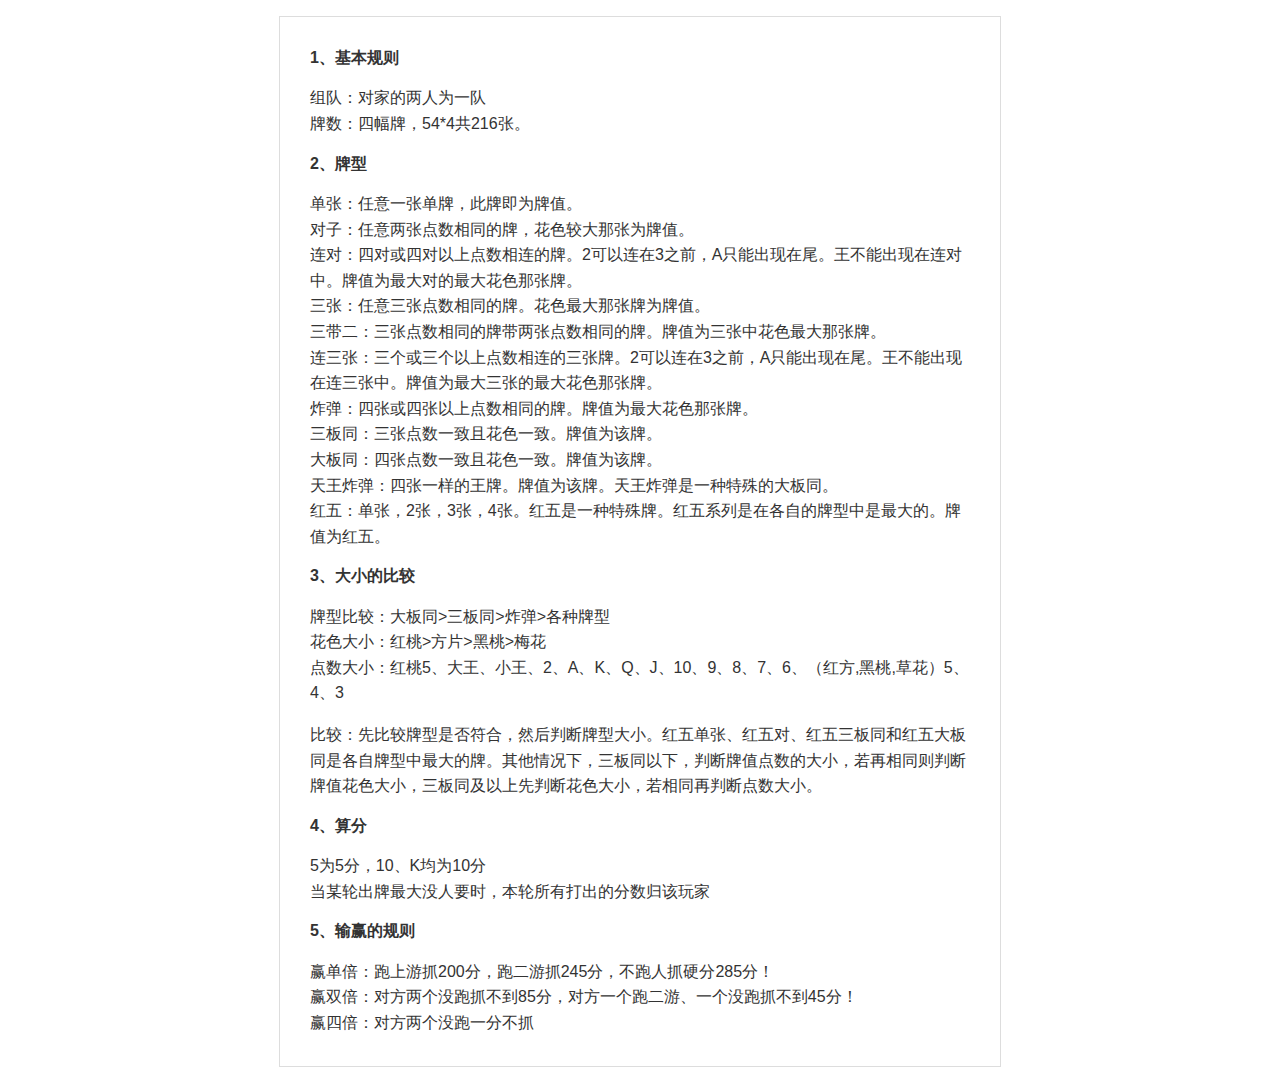
<file: rule.html>
<!DOCTYPE html><html><head><meta charset="utf-8"><style>body {
  width: 45em;
  border: 1px solid #ddd;
  outline: 1300px solid #fff;
  margin: 16px auto;
}

body .markdown-body
{
  padding: 30px;
}

@font-face {
  font-family: fontawesome-mini;
  src: url([data-uri]) format('woff');
}

@font-face {
  font-family: octicons-anchor;
  src: url([data-uri]) format('woff');
}

.markdown-body {
  font-family: sans-serif;
  -ms-text-size-adjust: 100%;
  -webkit-text-size-adjust: 100%;
  color: #333333;
  overflow: hidden;
  font-family: "Helvetica Neue", Helvetica, "Segoe UI", Arial, freesans, sans-serif;
  font-size: 16px;
  line-height: 1.6;
  word-wrap: break-word;
}

.markdown-body a {
  background: transparent;
}

.markdown-body a:active,
.markdown-body a:hover {
  outline: 0;
}

.markdown-body b,
.markdown-body strong {
  font-weight: bold;
}

.markdown-body mark {
  background: #ff0;
  color: #000;
  font-style: italic;
  font-weight: bold;
}

.markdown-body sub,
.markdown-body sup {
  font-size: 75%;
  line-height: 0;
  position: relative;
  vertical-align: baseline;
}
.markdown-body sup {
  top: -0.5em;
}
.markdown-body sub {
  bottom: -0.25em;
}

.markdown-body h1 {
  font-size: 2em;
  margin: 0.67em 0;
}

.markdown-body img {
  border: 0;
}

.markdown-body hr {
  -moz-box-sizing: content-box;
  box-sizing: content-box;
  height: 0;
}

.markdown-body pre {
  overflow: auto;
}

.markdown-body code,
.markdown-body kbd,
.markdown-body pre,
.markdown-body samp {
  font-family: monospace, monospace;
  font-size: 1em;
}

.markdown-body input {
  color: inherit;
  font: inherit;
  margin: 0;
}

.markdown-body html input[disabled] {
  cursor: default;
}

.markdown-body input {
  line-height: normal;
}

.markdown-body input[type="checkbox"] {
  box-sizing: border-box;
  padding: 0;
}

.markdown-body table {
  border-collapse: collapse;
  border-spacing: 0;
}

.markdown-body td,
.markdown-body th {
  padding: 0;
}

.markdown-body .codehilitetable {
  border: 0;
  border-spacing: 0;
}

.markdown-body .codehilitetable tr {
  border: 0;
}

.markdown-body .codehilitetable pre,
.markdown-body .codehilitetable div.codehilite {
  margin: 0;
}

.markdown-body .linenos,
.markdown-body .code,
.markdown-body .codehilitetable td {
  border: 0;
  padding: 0;
}

.markdown-body td:not(.linenos) .linenodiv {
  padding: 0 !important;
}

.markdown-body .code {
  width: 100%;
}

.markdown-body .linenos div pre,
.markdown-body .linenodiv pre,
.markdown-body .linenodiv {
  border: 0;
  -webkit-border-radius: 0;
  -moz-border-radius: 0;
  border-radius: 0;
  -webkit-border-top-left-radius: 3px;
  -webkit-border-bottom-left-radius: 3px;
  -moz-border-radius-topleft: 3px;
  -moz-border-radius-bottomleft: 3px;
  border-top-left-radius: 3px;
  border-bottom-left-radius: 3px;
}

.markdown-body .code div pre,
.markdown-body .code div {
  border: 0;
  -webkit-border-radius: 0;
  -moz-border-radius: 0;
  border-radius: 0;
  -webkit-border-top-right-radius: 3px;
  -webkit-border-bottom-right-radius: 3px;
  -moz-border-radius-topright: 3px;
  -moz-border-radius-bottomright: 3px;
  border-top-right-radius: 3px;
  border-bottom-right-radius: 3px;
}

.markdown-body * {
  -moz-box-sizing: border-box;
  box-sizing: border-box;
}

.markdown-body input {
  font: 13px Helvetica, arial, freesans, clean, sans-serif, "Segoe UI Emoji", "Segoe UI Symbol";
  line-height: 1.4;
}

.markdown-body a {
  color: #4183c4;
  text-decoration: none;
}

.markdown-body a:hover,
.markdown-body a:focus,
.markdown-body a:active {
  text-decoration: underline;
}

.markdown-body hr {
  height: 0;
  margin: 15px 0;
  overflow: hidden;
  background: transparent;
  border: 0;
  border-bottom: 1px solid #ddd;
}

.markdown-body hr:before,
.markdown-body hr:after {
  display: table;
  content: " ";
}

.markdown-body hr:after {
  clear: both;
}

.markdown-body h1,
.markdown-body h2,
.markdown-body h3,
.markdown-body h4,
.markdown-body h5,
.markdown-body h6 {
  margin-top: 15px;
  margin-bottom: 15px;
  line-height: 1.1;
}

.markdown-body h1 {
  font-size: 30px;
}

.markdown-body h2 {
  font-size: 21px;
}

.markdown-body h3 {
  font-size: 16px;
}

.markdown-body h4 {
  font-size: 14px;
}

.markdown-body h5 {
  font-size: 12px;
}

.markdown-body h6 {
  font-size: 11px;
}

.markdown-body blockquote {
  margin: 0;
}

.markdown-body ul,
.markdown-body ol {
  padding: 0;
  margin-top: 0;
  margin-bottom: 0;
}

.markdown-body ol ol,
.markdown-body ul ol {
  list-style-type: lower-roman;
}

.markdown-body ul ul ol,
.markdown-body ul ol ol,
.markdown-body ol ul ol,
.markdown-body ol ol ol {
  list-style-type: lower-alpha;
}

.markdown-body dd {
  margin-left: 0;
}

.markdown-body code,
.markdown-body pre,
.markdown-body samp {
  font-family: Consolas, "Liberation Mono", Menlo, Courier, monospace;
  font-size: 12px;
}

.markdown-body pre {
  margin-top: 0;
  margin-bottom: 0;
}

.markdown-body kbd {
  background-color: #e7e7e7;
  background-image: -moz-linear-gradient(#fefefe, #e7e7e7);
  background-image: -webkit-linear-gradient(#fefefe, #e7e7e7);
  background-image: linear-gradient(#fefefe, #e7e7e7);
  background-repeat: repeat-x;
  border-radius: 2px;
  border: 1px solid #cfcfcf;
  color: #000;
  padding: 3px 5px;
  line-height: 10px;
  font: 11px Consolas, "Liberation Mono", Menlo, Courier, monospace;
  display: inline-block;
}

.markdown-body>*:first-child {
  margin-top: 0 !important;
}

.markdown-body>*:last-child {
  margin-bottom: 0 !important;
}

.markdown-body .headeranchor-link {
  position: absolute;
  top: 0;
  bottom: 0;
  left: 0;
  display: block;
  padding-right: 6px;
  padding-left: 30px;
  margin-left: -30px;
}

.markdown-body .headeranchor-link:focus {
  outline: none;
}

.markdown-body h1,
.markdown-body h2,
.markdown-body h3,
.markdown-body h4,
.markdown-body h5,
.markdown-body h6 {
  position: relative;
  margin-top: 1em;
  margin-bottom: 16px;
  font-weight: bold;
  line-height: 1.4;
}

.markdown-body h1 .headeranchor,
.markdown-body h2 .headeranchor,
.markdown-body h3 .headeranchor,
.markdown-body h4 .headeranchor,
.markdown-body h5 .headeranchor,
.markdown-body h6 .headeranchor {
  display: none;
  color: #000;
  vertical-align: middle;
}

.markdown-body h1:hover .headeranchor-link,
.markdown-body h2:hover .headeranchor-link,
.markdown-body h3:hover .headeranchor-link,
.markdown-body h4:hover .headeranchor-link,
.markdown-body h5:hover .headeranchor-link,
.markdown-body h6:hover .headeranchor-link {
  height: 1em;
  padding-left: 8px;
  margin-left: -30px;
  line-height: 1;
  text-decoration: none;
}

.markdown-body h1:hover .headeranchor-link .headeranchor,
.markdown-body h2:hover .headeranchor-link .headeranchor,
.markdown-body h3:hover .headeranchor-link .headeranchor,
.markdown-body h4:hover .headeranchor-link .headeranchor,
.markdown-body h5:hover .headeranchor-link .headeranchor,
.markdown-body h6:hover .headeranchor-link .headeranchor {
  display: inline-block;
}

.markdown-body h1 {
  padding-bottom: 0.3em;
  font-size: 2.25em;
  line-height: 1.2;
  border-bottom: 1px solid #eee;
}

.markdown-body h2 {
  padding-bottom: 0.3em;
  font-size: 1.75em;
  line-height: 1.225;
  border-bottom: 1px solid #eee;
}

.markdown-body h3 {
  font-size: 1.5em;
  line-height: 1.43;
}

.markdown-body h4 {
  font-size: 1.25em;
}

.markdown-body h5 {
  font-size: 1em;
}

.markdown-body h6 {
  font-size: 1em;
  color: #777;
}

.markdown-body p,
.markdown-body blockquote,
.markdown-body ul,
.markdown-body ol,
.markdown-body dl,
.markdown-body table,
.markdown-body pre,
.markdown-body .admonition {
  margin-top: 0;
  margin-bottom: 16px;
}

.markdown-body hr {
  height: 4px;
  padding: 0;
  margin: 16px 0;
  background-color: #e7e7e7;
  border: 0 none;
}

.markdown-body ul,
.markdown-body ol {
  padding-left: 2em;
}

.markdown-body ul ul,
.markdown-body ul ol,
.markdown-body ol ol,
.markdown-body ol ul {
  margin-top: 0;
  margin-bottom: 0;
}

.markdown-body li>p {
  margin-top: 16px;
}

.markdown-body dl {
  padding: 0;
}

.markdown-body dl dt {
  padding: 0;
  margin-top: 16px;
  font-size: 1em;
  font-style: italic;
  font-weight: bold;
}

.markdown-body dl dd {
  padding: 0 16px;
  margin-bottom: 16px;
}

.markdown-body blockquote {
  padding: 0 15px;
  color: #777;
  border-left: 4px solid #ddd;
}

.markdown-body blockquote>:first-child {
  margin-top: 0;
}

.markdown-body blockquote>:last-child {
  margin-bottom: 0;
}

.markdown-body table {
  display: block;
  width: 100%;
  overflow: auto;
  word-break: normal;
  word-break: keep-all;
}

.markdown-body table th {
  font-weight: bold;
}

.markdown-body table th,
.markdown-body table td {
  padding: 6px 13px;
  border: 1px solid #ddd;
}

.markdown-body table tr {
  background-color: #fff;
  border-top: 1px solid #ccc;
}

.markdown-body table tr:nth-child(2n) {
  background-color: #f8f8f8;
}

.markdown-body img {
  max-width: 100%;
  -moz-box-sizing: border-box;
  box-sizing: border-box;
}

.markdown-body code,
.markdown-body samp {
  padding: 0;
  padding-top: 0.2em;
  padding-bottom: 0.2em;
  margin: 0;
  font-size: 85%;
  background-color: rgba(0,0,0,0.04);
  border-radius: 3px;
}

.markdown-body code:before,
.markdown-body code:after {
  letter-spacing: -0.2em;
  content: "\00a0";
}

.markdown-body pre>code {
  padding: 0;
  margin: 0;
  font-size: 100%;
  word-break: normal;
  white-space: pre;
  background: transparent;
  border: 0;
}

.markdown-body .codehilite {
  margin-bottom: 16px;
}

.markdown-body .codehilite pre,
.markdown-body pre {
  padding: 16px;
  overflow: auto;
  font-size: 85%;
  line-height: 1.45;
  background-color: #f7f7f7;
  border-radius: 3px;
}

.markdown-body .codehilite pre {
  margin-bottom: 0;
  word-break: normal;
}

.markdown-body pre {
  word-wrap: normal;
}

.markdown-body pre code {
  display: inline;
  max-width: initial;
  padding: 0;
  margin: 0;
  overflow: initial;
  line-height: inherit;
  word-wrap: normal;
  background-color: transparent;
  border: 0;
}

.markdown-body pre code:before,
.markdown-body pre code:after {
  content: normal;
}

/* Admonition */
.markdown-body .admonition {
  -webkit-border-radius: 3px;
  -moz-border-radius: 3px;
  position: relative;
  border-radius: 3px;
  border: 1px solid #e0e0e0;
  border-left: 6px solid #333;
  padding: 10px 10px 10px 30px;
}

.markdown-body .admonition table {
  color: #333;
}

.markdown-body .admonition p {
  padding: 0;
}

.markdown-body .admonition-title {
  font-weight: bold;
  margin: 0;
}

.markdown-body .admonition>.admonition-title {
  color: #333;
}

.markdown-body .attention>.admonition-title {
  color: #a6d796;
}

.markdown-body .caution>.admonition-title {
  color: #d7a796;
}

.markdown-body .hint>.admonition-title {
  color: #96c6d7;
}

.markdown-body .danger>.admonition-title {
  color: #c25f77;
}

.markdown-body .question>.admonition-title {
  color: #96a6d7;
}

.markdown-body .note>.admonition-title {
  color: #d7c896;
}

.markdown-body .admonition:before,
.markdown-body .attention:before,
.markdown-body .caution:before,
.markdown-body .hint:before,
.markdown-body .danger:before,
.markdown-body .question:before,
.markdown-body .note:before {
  font: normal normal 16px fontawesome-mini;
  -moz-osx-font-smoothing: grayscale;
  -webkit-user-select: none;
  -moz-user-select: none;
  -ms-user-select: none;
  user-select: none;
  line-height: 1.5;
  color: #333;
  position: absolute;
  left: 0;
  top: 0;
  padding-top: 10px;
  padding-left: 10px;
}

.markdown-body .admonition:before {
  content: "\f056\00a0";
  color: 333;
}

.markdown-body .attention:before {
  content: "\f058\00a0";
  color: #a6d796;
}

.markdown-body .caution:before {
  content: "\f06a\00a0";
  color: #d7a796;
}

.markdown-body .hint:before {
  content: "\f05a\00a0";
  color: #96c6d7;
}

.markdown-body .danger:before {
  content: "\f057\00a0";
  color: #c25f77;
}

.markdown-body .question:before {
  content: "\f059\00a0";
  color: #96a6d7;
}

.markdown-body .note:before {
  content: "\f040\00a0";
  color: #d7c896;
}

.markdown-body .admonition::after {
  content: normal;
}

.markdown-body .attention {
  border-left: 6px solid #a6d796;
}

.markdown-body .caution {
  border-left: 6px solid #d7a796;
}

.markdown-body .hint {
  border-left: 6px solid #96c6d7;
}

.markdown-body .danger {
  border-left: 6px solid #c25f77;
}

.markdown-body .question {
  border-left: 6px solid #96a6d7;
}

.markdown-body .note {
  border-left: 6px solid #d7c896;
}

.markdown-body .admonition>*:first-child {
  margin-top: 0 !important;
}

.markdown-body .admonition>*:last-child {
  margin-bottom: 0 !important;
}

/* progress bar*/
.markdown-body .progress {
  display: block;
  width: 300px;
  margin: 10px 0;
  height: 24px;
  -webkit-border-radius: 3px;
  -moz-border-radius: 3px;
  border-radius: 3px;
  background-color: #ededed;
  position: relative;
  box-shadow: inset -1px 1px 3px rgba(0, 0, 0, .1);
}

.markdown-body .progress-label {
  position: absolute;
  text-align: center;
  font-weight: bold;
  width: 100%; margin: 0;
  line-height: 24px;
  color: #333;
  text-shadow: 1px 1px 0 #fefefe, -1px -1px 0 #fefefe, -1px 1px 0 #fefefe, 1px -1px 0 #fefefe, 0 1px 0 #fefefe, 0 -1px 0 #fefefe, 1px 0 0 #fefefe, -1px 0 0 #fefefe, 1px 1px 2px #000;
  -webkit-font-smoothing: antialiased !important;
  white-space: nowrap;
  overflow: hidden;
}

.markdown-body .progress-bar {
  height: 24px;
  float: left;
  -webkit-border-radius: 3px;
  -moz-border-radius: 3px;
  border-radius: 3px;
  background-color: #96c6d7;
  box-shadow: inset 0 1px 0 rgba(255, 255, 255, .5), inset 0 -1px 0 rgba(0, 0, 0, .1);
  background-size: 30px 30px;
  background-image: -webkit-linear-gradient(
    135deg, rgba(255, 255, 255, .4) 27%,
    transparent 27%,
    transparent 52%, rgba(255, 255, 255, .4) 52%,
    rgba(255, 255, 255, .4) 77%,
    transparent 77%, transparent
  );
  background-image: -moz-linear-gradient(
    135deg,
    rgba(255, 255, 255, .4) 27%, transparent 27%,
    transparent 52%, rgba(255, 255, 255, .4) 52%,
    rgba(255, 255, 255, .4) 77%, transparent 77%,
    transparent
  );
  background-image: -ms-linear-gradient(
    135deg,
    rgba(255, 255, 255, .4) 27%, transparent 27%,
    transparent 52%, rgba(255, 255, 255, .4) 52%,
    rgba(255, 255, 255, .4) 77%, transparent 77%,
    transparent
  );
  background-image: -o-linear-gradient(
    135deg,
    rgba(255, 255, 255, .4) 27%, transparent 27%,
    transparent 52%, rgba(255, 255, 255, .4) 52%,
    rgba(255, 255, 255, .4) 77%, transparent 77%,
    transparent
  );
  background-image: linear-gradient(
    135deg,
    rgba(255, 255, 255, .4) 27%, transparent 27%,
    transparent 52%, rgba(255, 255, 255, .4) 52%,
    rgba(255, 255, 255, .4) 77%, transparent 77%,
    transparent
  );
}

.markdown-body .progress-100plus .progress-bar {
  background-color: #a6d796;
}

.markdown-body .progress-80plus .progress-bar {
  background-color: #c6d796;
}

.markdown-body .progress-60plus .progress-bar {
  background-color: #d7c896;
}

.markdown-body .progress-40plus .progress-bar {
  background-color: #d7a796;
}

.markdown-body .progress-20plus .progress-bar {
  background-color: #d796a6;
}

.markdown-body .progress-0plus .progress-bar {
  background-color: #c25f77;
}

.markdown-body .candystripe-animate .progress-bar{
  -webkit-animation: animate-stripes 3s linear infinite;
  -moz-animation: animate-stripes 3s linear infinite;
  animation: animate-stripes 3s linear infinite;
}

@-webkit-keyframes animate-stripes {
  0% {
    background-position: 0 0;
  }

  100% {
    background-position: 60px 0;
  }
}

@-moz-keyframes animate-stripes {
  0% {
    background-position: 0 0;
  }

  100% {
    background-position: 60px 0;
  }
}

@keyframes animate-stripes {
  0% {
    background-position: 0 0;
  }

  100% {
    background-position: 60px 0;
  }
}

.markdown-body .gloss .progress-bar {
  box-shadow:
    inset 0 4px 12px rgba(255, 255, 255, .7),
    inset 0 -12px 0 rgba(0, 0, 0, .05);
}

/* Multimarkdown Critic Blocks */
.markdown-body .critic_mark {
  background: #ff0;
}

.markdown-body .critic_delete {
  color: #c82829;
  text-decoration: line-through;
}

.markdown-body .critic_insert {
  color: #718c00 ;
  text-decoration: underline;
}

.markdown-body .critic_comment {
  color: #8e908c;
  font-style: italic;
}

.markdown-body .headeranchor {
  font: normal normal 16px octicons-anchor;
  line-height: 1;
  display: inline-block;
  text-decoration: none;
  -webkit-font-smoothing: antialiased;
  -moz-osx-font-smoothing: grayscale;
  -webkit-user-select: none;
  -moz-user-select: none;
  -ms-user-select: none;
  user-select: none;
}

.headeranchor:before {
  content: '\f05c';
}

.markdown-body .task-list-item {
  list-style-type: none;
}

.markdown-body .task-list-item+.task-list-item {
  margin-top: 3px;
}

.markdown-body .task-list-item input {
  margin: 0 4px 0.25em -20px;
  vertical-align: middle;
}

/* Media */
@media only screen and (min-width: 480px) {
  .markdown-body {
    font-size:14px;
  }
}

@media only screen and (min-width: 768px) {
  .markdown-body {
    font-size:16px;
  }
}

@media print {
  .markdown-body * {
    background: transparent !important;
    color: black !important;
    filter:none !important;
    -ms-filter: none !important;
  }

  .markdown-body {
    font-size:12pt;
    max-width:100%;
    outline:none;
    border: 0;
  }

  .markdown-body a,
  .markdown-body a:visited {
    text-decoration: underline;
  }

  .markdown-body .headeranchor-link {
    display: none;
  }

  .markdown-body a[href]:after {
    content: " (" attr(href) ")";
  }

  .markdown-body abbr[title]:after {
    content: " (" attr(title) ")";
  }

  .markdown-body .ir a:after,
  .markdown-body a[href^="javascript:"]:after,
  .markdown-body a[href^="#"]:after {
    content: "";
  }

  .markdown-body pre {
    white-space: pre;
    white-space: pre-wrap;
    word-wrap: break-word;
  }

  .markdown-body pre,
  .markdown-body blockquote {
    border: 1px solid #999;
    padding-right: 1em;
    page-break-inside: avoid;
  }

  .markdown-body .progress,
  .markdown-body .progress-bar {
    -moz-box-shadow: none;
    -webkit-box-shadow: none;
    box-shadow: none;
  }

  .markdown-body .progress {
    border: 1px solid #ddd;
  }

  .markdown-body .progress-bar {
    height: 22px;
    border-right: 1px solid #ddd;
  }

  .markdown-body tr,
  .markdown-body img {
    page-break-inside: avoid;
  }

  .markdown-body img {
    max-width: 100% !important;
  }

  .markdown-body p,
  .markdown-body h2,
  .markdown-body h3 {
    orphans: 3;
    widows: 3;
  }

  .markdown-body h2,
  .markdown-body h3 {
    page-break-after: avoid;
  }
}
</style><title>rule</title></head><body><article class="markdown-body"><h5 id="1"><a name="user-content-1" href="#1" class="headeranchor-link" aria-hidden="true"><span class="headeranchor"></span></a>1、基本规则</h5>
<p>组队：对家的两人为一队<br />
牌数：四幅牌，54*4共216张。</p>
<h5 id="2"><a name="user-content-2" href="#2" class="headeranchor-link" aria-hidden="true"><span class="headeranchor"></span></a>2、牌型</h5>
<p>单张：任意一张单牌，此牌即为牌值。<br />
对子：任意两张点数相同的牌，花色较大那张为牌值。<br />
连对：四对或四对以上点数相连的牌。2可以连在3之前，A只能出现在尾。王不能出现在连对中。牌值为最大对的最大花色那张牌。<br />
三张：任意三张点数相同的牌。花色最大那张牌为牌值。<br />
三带二：三张点数相同的牌带两张点数相同的牌。牌值为三张中花色最大那张牌。<br />
连三张：三个或三个以上点数相连的三张牌。2可以连在3之前，A只能出现在尾。王不能出现在连三张中。牌值为最大三张的最大花色那张牌。<br />
炸弹：四张或四张以上点数相同的牌。牌值为最大花色那张牌。<br />
三板同：三张点数一致且花色一致。牌值为该牌。<br />
大板同：四张点数一致且花色一致。牌值为该牌。<br />
天王炸弹：四张一样的王牌。牌值为该牌。天王炸弹是一种特殊的大板同。<br />
红五：单张，2张，3张，4张。红五是一种特殊牌。红五系列是在各自的牌型中是最大的。牌值为红五。</p>
<h5 id="3"><a name="user-content-3" href="#3" class="headeranchor-link" aria-hidden="true"><span class="headeranchor"></span></a>3、大小的比较</h5>
<p>牌型比较：大板同&gt;三板同&gt;炸弹&gt;各种牌型<br />
花色大小：红桃&gt;方片&gt;黑桃&gt;梅花<br />
点数大小：红桃5、大王、小王、2、A、K、Q、J、10、9、8、7、6、（红方,黑桃,草花）5、4、3</p>
<p>比较：先比较牌型是否符合，然后判断牌型大小。红五单张、红五对、红五三板同和红五大板同是各自牌型中最大的牌。其他情况下，三板同以下，判断牌值点数的大小，若再相同则判断牌值花色大小，三板同及以上先判断花色大小，若相同再判断点数大小。</p>
<h5 id="4"><a name="user-content-4" href="#4" class="headeranchor-link" aria-hidden="true"><span class="headeranchor"></span></a>4、算分</h5>
<p>5为5分，10、K均为10分<br />
当某轮出牌最大没人要时，本轮所有打出的分数归该玩家</p>
<h5 id="5"><a name="user-content-5" href="#5" class="headeranchor-link" aria-hidden="true"><span class="headeranchor"></span></a>5、输赢的规则</h5>
<p>赢单倍：跑上游抓200分，跑二游抓245分，不跑人抓硬分285分！<br />
赢双倍：对方两个没跑抓不到85分，对方一个跑二游、一个没跑抓不到45分！<br />
赢四倍：对方两个没跑一分不抓</p></article></body></html>
</file>
